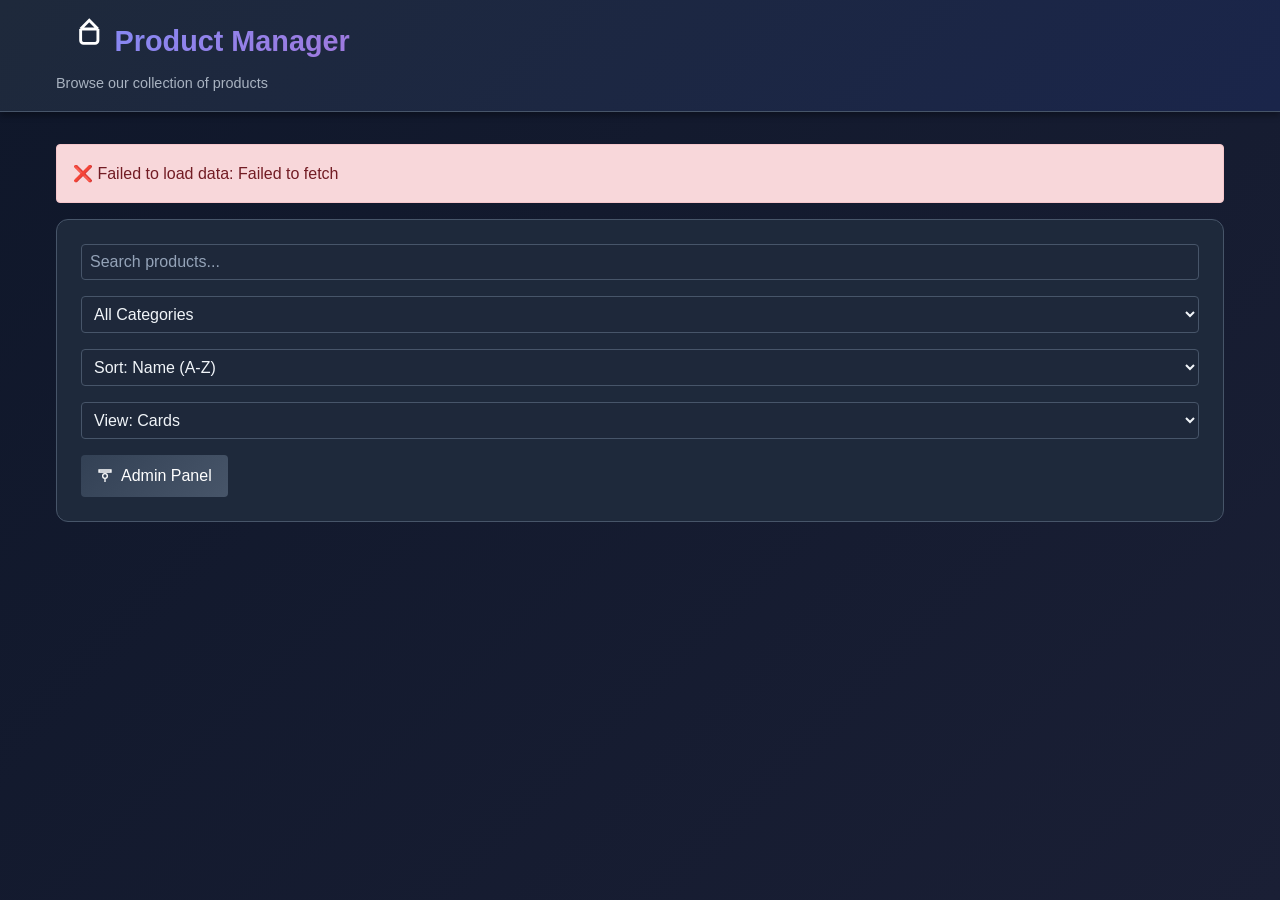
<file: index.html>
<!DOCTYPE html>
<html lang="en">
<head>
  <meta charset="UTF-8">
  <meta name="viewport" content="width=device-width, initial-scale=1.0">
  <title>Product Manager - CMS</title>
  <link rel="stylesheet" href="style.css">
</head>
<body>
  <!-- Hero Header -->
  <header>
    <div class="container">
      <h1>
        <svg class="icon" viewBox="0 0 24 24" fill="none" stroke="currentColor" stroke-width="2">
          <path d="M6 9l6-6 6 6M6 9h12M6 9v8a2 2 0 0 0 2 2h8a2 2 0 0 0 2-2V9" />
        </svg>
        Product Manager
      </h1>
      <p class="header-subtitle">Browse our collection of products</p>
    </div>
  </header>

  <div class="container">
    <!-- Error Message -->
    <div id="error-message" role="alert"></div>

    <!-- Loading State -->
    <div id="loading" class="loading-spinner">
      <div class="spinner"></div>
      <p>Loading products...</p>
    </div>

    <!-- Main Content (hidden while loading) -->
    <div id="main-content" style="display: none;">
      <!-- Controls Section -->
      <div class="section">
        <div class="top-controls">
          <!-- Search -->
          <div class="search-input-wrapper">
            <input
              type="text"
              id="search-input"
              placeholder="Search products..."
              aria-label="Search products"
            >
          </div>

          <!-- Category Filter -->
          <select id="category-filter" aria-label="Filter by category">
            <option value="all">All Categories</option>
          </select>

          <!-- Sort -->
          <select id="sort-select" aria-label="Sort by">
            <option value="name-asc">Sort: Name (A-Z)</option>
            <option value="name-desc">Sort: Name (Z-A)</option>
            <option value="price-asc">Sort: Price (Low-High)</option>
            <option value="price-desc">Sort: Price (High-Low)</option>
          </select>

          <!-- View Toggle -->
          <select id="view-toggle" aria-label="View type">
            <option value="cards">View: Cards</option>
            <option value="table">View: Table</option>
          </select>

          <!-- Admin Link -->
          <a href="admin.html" class="btn btn-secondary">
            <svg class="icon-sm" viewBox="0 0 24 24" fill="none" stroke="currentColor" stroke-width="2">
              <path d="M12 15.5c1.93 0 3.5-1.57 3.5-3.5S13.93 8.5 12 8.5s-3.5 1.57-3.5 3.5 1.57 3.5 3.5 3.5zM12 21v-6M6 3h12M3 3h18v3H3z" />
            </svg>
            Admin Panel
          </a>
        </div>
      </div>

      <!-- Items Container -->
      <div class="section">
        <div id="items-container" class="items-grid">
          <!-- Items populated dynamically -->
        </div>
      </div>
    </div>
  </div>

  <!-- Scripts -->
  <script src="github-api.js"></script>
  
  <!-- Configure default GitHub repo here (optional) -->
  <script>
    window.CMS_DEFAULT_OWNER = 'maharshimyriad';
    window.CMS_DEFAULT_REPO = 'cms';
  </script>
  
  <script src="app.js"></script>
</body>
</html>
</file>
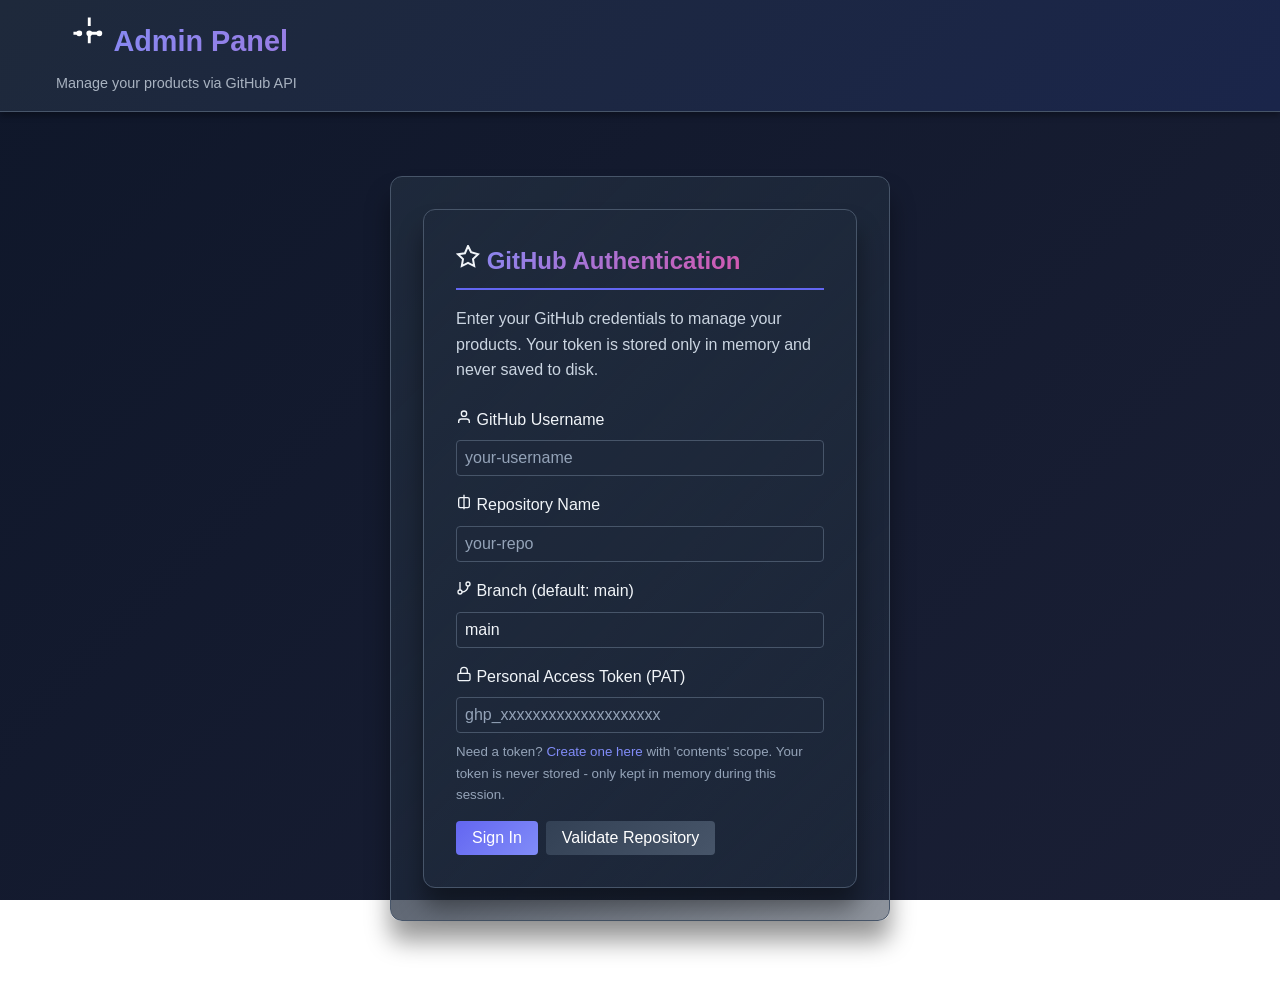
<file: admin.html>
<!DOCTYPE html>
<html lang="en">
<head>
  <meta charset="UTF-8">
  <meta name="viewport" content="width=device-width, initial-scale=1.0">
  <title>Admin Panel - Product Manager CMS</title>
  <link rel="stylesheet" href="style.css">
</head>
<body>
  <header>
    <div class="container">
      <h1>
        <svg class="icon" viewBox="0 0 24 24" fill="none" stroke="currentColor" stroke-width="2">
          <circle cx="12" cy="12" r="1"/><circle cx="19" cy="12" r="1"/><circle cx="5" cy="12" r="1"/>
          <path d="M12 1v6m0 6v6M1 12h6m6 0h6"/>
        </svg>
        Admin Panel
      </h1>
      <p class="header-subtitle">Manage your products via GitHub API</p>
    </div>
  </header>

  <div class="container">
    <!-- Status Message -->
    <div id="status-message" class="message" role="alert"></div>

    <!-- Loading Spinner -->
    <div id="loading-spinner" class="loading-spinner">
      <div class="spinner"></div>
    </div>

    <!-- Authentication Section -->
    <section id="auth-section" class="section">
      <form id="settings-form">
        <div id="auth-section" style="max-width: 500px; margin: 0 auto;">
          <h2 class="section-title">
            <svg class="icon-sm" viewBox="0 0 24 24" fill="none" stroke="currentColor" stroke-width="2">
              <path d="M12 1l3.09 6.26L22 9.27l-5 4.87 1.18 6.88L12 17.77l-6.18 3.25L7 14.14 2 9.27l6.91-1.01L12 1z"/>
            </svg>
            GitHub Authentication
          </h2>
          <p style="margin-bottom: 1.5rem; color: var(--text-secondary);">
            Enter your GitHub credentials to manage your products. Your token is stored only in memory and never saved to disk.
          </p>

          <div class="form-group">
            <label for="github-username">
              <svg class="icon-sm" viewBox="0 0 24 24" fill="none" stroke="currentColor" stroke-width="2">
                <path d="M20 21v-2a4 4 0 0 0-4-4H8a4 4 0 0 0-4 4v2"/>
                <circle cx="12" cy="7" r="4"/>
              </svg>
              GitHub Username
            </label>
            <input type="text" id="github-username" placeholder="your-username" required aria-label="GitHub username">
          </div>

          <div class="form-group">
            <label for="github-repo">
              <svg class="icon-sm" viewBox="0 0 24 24" fill="none" stroke="currentColor" stroke-width="2">
                <path d="M12 1v22M17.5 5.5c1.38 0 2.5 1.12 2.5 2.5v10c0 1.38-1.12 2.5-2.5 2.5h-11c-1.38 0-2.5-1.12-2.5-2.5V8c0-1.38 1.12-2.5 2.5-2.5h11z"/>
              </svg>
              Repository Name
            </label>
            <input type="text" id="github-repo" placeholder="your-repo" required aria-label="GitHub repository name">
          </div>

          <div class="form-group">
            <label for="github-branch">
              <svg class="icon-sm" viewBox="0 0 24 24" fill="none" stroke="currentColor" stroke-width="2">
                <line x1="6" y1="3" x2="6" y2="15"/><circle cx="18" cy="6" r="3"/><circle cx="6" cy="18" r="3"/><path d="M18 9a9 9 0 0 1-9 9"/>
              </svg>
              Branch (default: main)
            </label>
            <input type="text" id="github-branch" placeholder="main" value="main" aria-label="Git branch name">
          </div>

          <div class="form-group">
            <label for="github-token">
              <svg class="icon-sm" viewBox="0 0 24 24" fill="none" stroke="currentColor" stroke-width="2">
                <rect x="3" y="11" width="18" height="11" rx="2" ry="2"/><path d="M7 11V7a5 5 0 0 1 10 0v4"/>
              </svg>
              Personal Access Token (PAT)
            </label>
            <input type="password" id="github-token" placeholder="ghp_xxxxxxxxxxxxxxxxxxxx" required aria-label="GitHub Personal Access Token">
            <small style="color: var(--text-tertiary); margin-top: 0.5rem; display: block;">
              Need a token? <a href="https://github.com/settings/tokens" target="_blank">Create one here</a> with 'contents' scope.
              Your token is never stored - only kept in memory during this session.
            </small>
          </div>

          <div class="btn-group">
            <button type="submit" class="btn btn-primary">Sign In</button>
            <button type="button" id="validate-btn" class="btn btn-secondary">Validate Repository</button>
          </div>
        </div>
      </form>
    </section>

    <!-- Admin Panel Section -->
    <section id="admin-section" class="section">
      <!-- Admin Header -->
      <div class="admin-header">
        <div>
          <h2 class="section-title">
            <svg class="icon-sm" viewBox="0 0 24 24" fill="none" stroke="currentColor" stroke-width="2">
              <line x1="12" y1="5" x2="12" y2="19"/><line x1="5" y1="12" x2="19" y2="12"/>
            </svg>
            Product Management
          </h2>
          <div class="current-user">
            Current: <span id="current-user">-</span>
          </div>
        </div>
        <button id="logout-btn" class="btn btn-danger">
          <svg class="icon-sm" viewBox="0 0 24 24" fill="none" stroke="currentColor" stroke-width="2">
            <path d="M9 21H5a2 2 0 0 1-2-2V5a2 2 0 0 1 2-2h4m7 14l5-5m0 0l-5-5"/>
          </svg>
          Sign Out
        </button>
      </div>

      <!-- Add/Edit Item Form -->
      <div class="form-card">
        <h3>
          <svg class="icon-sm" viewBox="0 0 24 24" fill="none" stroke="currentColor" stroke-width="2">
            <line x1="12" y1="5" x2="12" y2="19"/><line x1="5" y1="12" x2="19" y2="12"/>
          </svg>
          Add/Edit Product
        </h3>
        <form id="item-form">
          <div class="form-row">
            <div class="form-group">
              <label for="item-id">Product ID:</label>
              <input type="text" id="item-id" placeholder="auto-generated" readonly>
            </div>
            <div class="form-group">
              <label for="item-name">Name: <span style="color: var(--danger-color);">*</span></label>
              <input type="text" id="item-name" placeholder="Product name" required>
            </div>
          </div>

          <div class="form-row">
            <div class="form-group">
              <label for="item-price">Price:</label>
              <input type="number" id="item-price" placeholder="29.99" step="0.01" min="0">
            </div>
            <div class="form-group">
              <label for="item-category">Category:</label>
              <input type="text" id="item-category" placeholder="Electronics">
            </div>
          </div>

          <div class="form-group">
            <label for="item-image">Image URL:</label>
            <input type="url" id="item-image" placeholder="https://example.com/image.jpg">
          </div>

          <div class="form-group">
            <label for="item-description">Description:</label>
            <textarea id="item-description" placeholder="Product description..."></textarea>
          </div>

          <div class="btn-group">
            <button type="submit" id="form-submit-btn" class="btn btn-success">
              <svg class="icon-sm" viewBox="0 0 24 24" fill="none" stroke="currentColor" stroke-width="2">
                <path d="M20 21v-2a4 4 0 0 0-4-4H8a4 4 0 0 0-4 4v2M12 3v12m-4-4l4 4 4-4"/>
              </svg>
              Add Item
            </button>
            <button type="button" id="form-reset-btn" class="btn btn-secondary">Clear</button>
          </div>
        </form>
      </div>

      <!-- Items Table -->
      <div class="section">
        <h3>
          <svg class="icon-sm" viewBox="0 0 24 24" fill="none" stroke="currentColor" stroke-width="2">
            <rect x="3" y="3" width="18" height="18" rx="2" ry="2"/><line x1="3" y1="9" x2="21" y2="9"/><line x1="9" y1="3" x2="9" y2="21"/>
          </svg>
          Products List
        </h3>

        <div style="margin-bottom: 1rem;">
          <input type="text" id="search-input" placeholder="Search items..." style="max-width: 400px;" oninput="searchItems()">
        </div>

        <div style="overflow-x: auto;">
          <table>
            <thead>
              <tr>
                <th>ID</th>
                <th>Name</th>
                <th>Price</th>
                <th>Category</th>
                <th>Description</th>
                <th>Actions</th>
              </tr>
            </thead>
            <tbody id="items-table-body">
              <tr>
                <td colspan="6" class="text-center">No items yet. Add one using the form above.</td>
              </tr>
            </tbody>
          </table>
        </div>
      </div>

      <!-- Data Management -->
      <div class="data-management">
        <h3>
          <svg class="icon-sm" viewBox="0 0 24 24" fill="none" stroke="currentColor" stroke-width="2">
            <path d="M21 15v4a2 2 0 0 1-2 2H5a2 2 0 0 1-2-2v-4"/><polyline points="7 10 12 15 17 10"/><line x1="12" y1="15" x2="12" y2="3"/>
          </svg>
          Data Management
        </h3>
        <div class="btn-group">
          <button type="button" class="btn btn-info" onclick="exportData()">
            <svg class="icon-sm" viewBox="0 0 24 24" fill="none" stroke="currentColor" stroke-width="2">
              <path d="M21 15v4a2 2 0 0 1-2 2H5a2 2 0 0 1-2-2v-4"/><polyline points="7 10 12 15 17 10"/><line x1="12" y1="15" x2="12" y2="3"/>
            </svg>
            Export Data
          </button>
          <label class="btn btn-info" style="margin-bottom: 0; cursor: pointer;">
            <svg class="icon-sm" viewBox="0 0 24 24" fill="none" stroke="currentColor" stroke-width="2">
              <path d="M21 15v4a2 2 0 0 1-2 2H5a2 2 0 0 1-2-2v-4"/><polyline points="17 8 12 3 7 8"/><line x1="12" y1="3" x2="12" y2="15"/>
            </svg>
            Import Data
            <input type="file" accept=".json" onchange="importData(event)" style="display: none;">
          </label>
        </div>
        <p style="margin-top: 1rem; color: var(--text-tertiary); font-size: 0.9rem;">
          Export to backup your data locally. Import to restore or bulk-load products.
        </p>
      </div>
    </section>
  </div>

  <script src="github-api.js"></script>
  <script src="admin.js"></script>
</body>
</html>
</file>
<file: style.css>
/**
 * CMS Styling - Modern Dark Theme
 */

* {
  margin: 0;
  padding: 0;
  box-sizing: border-box;
}

:root {
  --primary-color: #6366f1;
  --primary-light: #818cf8;
  --primary-dark: #4f46e5;
  --secondary-color: #ec4899;
  --success-color: #10b981;
  --danger-color: #ef4444;
  --warning-color: #f59e0b;
  --info-color: #3b82f6;
  
  /* Dark theme colors */
  --bg-primary: #0f172a;
  --bg-secondary: #1e293b;
  --bg-tertiary: #334155;
  --text-primary: #f1f5f9;
  --text-secondary: #cbd5e1;
  --text-tertiary: #94a3b8;
  --border-color: #475569;
  --shadow: 0 4px 6px rgba(0, 0, 0, 0.3);
  --shadow-lg: 0 20px 25px rgba(0, 0, 0, 0.4);
  --shadow-md: 0 10px 15px rgba(0, 0, 0, 0.3);
}

body {
  font-family: -apple-system, BlinkMacSystemFont, 'Segoe UI', 'Roboto', 'Oxygen', 'Ubuntu', 'Cantarell', 'Fira Sans', 'Droid Sans', 'Helvetica Neue', sans-serif;
  line-height: 1.6;
  color: var(--text-primary);
  background: linear-gradient(135deg, var(--bg-primary) 0%, #1a1f35 100%);
  background-attachment: fixed;
  min-height: 100vh;
}

a {
  color: var(--primary-light);
  text-decoration: none;
  transition: color 0.3s ease;
}

a:hover {
  color: var(--primary-color);
}

/* Header */
header {
  background: linear-gradient(135deg, var(--bg-secondary) 0%, #1a254a 100%);
  border-bottom: 1px solid var(--border-color);
  padding: 1.5rem 0;
  margin-bottom: 2rem;
  box-shadow: var(--shadow);
  backdrop-filter: blur(10px);
}

header h1 {
  max-width: 1200px;
  margin: 0 auto;
  padding: 0 1rem;
  font-size: 1.8rem;
  background: linear-gradient(135deg, var(--primary-light), var(--secondary-color));
  -webkit-background-clip: text;
  -webkit-text-fill-color: transparent;
  background-clip: text;
}

.header-subtitle {
  font-size: 0.9rem;
  opacity: 0.7;
  margin-top: 0.5rem;
  color: var(--text-secondary);
}

/* Container */
.container {
  max-width: 1200px;
  margin: 0 auto;
  padding: 0 1rem;
}

/* Sections */
.section {
  margin-bottom: 2rem;
}

.section-title {
  font-size: 1.5rem;
  margin-bottom: 1rem;
  padding-bottom: 0.5rem;
  border-bottom: 2px solid var(--primary-color);
  color: var(--text-primary);
}

/* Messages */
.message {
  padding: 1rem;
  margin-bottom: 1rem;
  border-radius: 8px;
  display: none;
  backdrop-filter: blur(10px);
  border: 1px solid;
}

.message-success {
  background-color: rgba(16, 185, 129, 0.1);
  color: #10b981;
  border-color: rgba(16, 185, 129, 0.3);
}

.message-error {
  background-color: rgba(239, 68, 68, 0.1);
  color: #ff6b6b;
  border-color: rgba(239, 68, 68, 0.3);
}

.message-info {
  background-color: rgba(59, 130, 246, 0.1);
  color: #60a5fa;
  border-color: rgba(59, 130, 246, 0.3);
}

.message-warning {
  background-color: rgba(245, 158, 11, 0.1);
  color: #fbbf24;
  border-color: rgba(245, 158, 11, 0.3);
}

/* Forms */
.form-group {
  margin-bottom: 1.5rem;
}

label {
  display: block;
  margin-bottom: 0.5rem;
  font-weight: 500;
  color: var(--text-primary);
}

input,
textarea,
select {
  width: 100%;
  padding: 0.75rem;
  border: 1px solid var(--border-color);
  border-radius: 8px;
  font-family: inherit;
  font-size: 1rem;
  background-color: rgba(30, 41, 59, 0.5);
  color: var(--text-primary);
  transition: all 0.3s ease;
}

input::placeholder,
textarea::placeholder {
  color: var(--text-tertiary);
}

input:focus,
textarea:focus,
select:focus {
  outline: none;
  border-color: var(--primary-color);
  background-color: rgba(30, 41, 59, 0.8);
  box-shadow: 0 0 0 3px rgba(99, 102, 241, 0.1);
}

textarea {
  resize: vertical;
  min-height: 100px;
}

.form-row {
  display: grid;
  grid-template-columns: repeat(auto-fit, minmax(200px, 1fr));
  gap: 1rem;
}

/* Buttons */
.btn {
  padding: 0.75rem 1.5rem;
  border: none;
  border-radius: 8px;
  font-size: 1rem;
  cursor: pointer;
  transition: all 0.3s ease;
  font-weight: 600;
  display: inline-flex;
  align-items: center;
  gap: 0.5rem;
  white-space: nowrap;
}

.btn:hover {
  transform: translateY(-2px);
  box-shadow: var(--shadow-md);
}

.btn:active {
  transform: translateY(0);
}

.btn-primary {
  background: linear-gradient(135deg, var(--primary-color), var(--primary-light));
  color: white;
}

.btn-primary:hover {
  background: linear-gradient(135deg, var(--primary-dark), var(--primary-color));
}

.btn-secondary {
  background: linear-gradient(135deg, var(--bg-tertiary), var(--border-color));
  color: var(--text-primary);
  border: 1px solid var(--border-color);
}

.btn-secondary:hover {
  background: linear-gradient(135deg, var(--border-color), var(--bg-tertiary));
}

.btn-success {
  background-color: var(--success-color);
  color: white;
}

.btn-success:hover {
  background-color: #059669;
}

.btn-danger {
  background-color: var(--danger-color);
  color: white;
}

.btn-danger:hover {
  background-color: #dc2626;
}

.btn-info {
  background-color: var(--info-color);
  color: white;
}

.btn-info:hover {
  background-color: #2563eb;
}

.btn-sm {
  padding: 0.5rem 1rem;
  font-size: 0.875rem;
}

.btn-group {
  display: flex;
  gap: 0.5rem;
  flex-wrap: wrap;
}

/* Loading Spinner */
.loading-spinner {
  display: none;
  text-align: center;
  padding: 3rem 1rem;
}

.spinner {
  border: 4px solid rgba(99, 102, 241, 0.1);
  border-top: 4px solid var(--primary-color);
  border-radius: 50%;
  width: 50px;
  height: 50px;
  animation: spin 1s linear infinite;
  margin: 0 auto 1rem;
}

@keyframes spin {
  0% { transform: rotate(0deg); }
  100% { transform: rotate(360deg); }
}

/* Tables */
table {
  width: 100%;
  border-collapse: collapse;
  margin-bottom: 1rem;
  background-color: var(--bg-secondary);
  border-radius: 8px;
  overflow: hidden;
  box-shadow: var(--shadow);
}

th {
  background: linear-gradient(135deg, var(--primary-color), var(--primary-light));
  padding: 1rem;
  text-align: left;
  font-weight: 600;
  color: white;
}

td {
  padding: 1rem;
  border-bottom: 1px solid var(--border-color);
  color: var(--text-secondary);
}

tr:hover {
  background-color: rgba(99, 102, 241, 0.05);
}

.text-center {
  text-align: center;
}

/* Items Grid / Cards */
.items-grid {
  display: grid;
  grid-template-columns: repeat(auto-fill, minmax(300px, 1fr));
  gap: 2rem;
  margin-bottom: 2rem;
}

.item-card {
  background: linear-gradient(135deg, var(--bg-secondary), rgba(30, 41, 59, 0.5));
  border: 1px solid var(--border-color);
  border-radius: 12px;
  overflow: hidden;
  box-shadow: var(--shadow);
  transition: all 0.3s ease;
  display: flex;
  flex-direction: column;
}

.item-card:hover {
  transform: translateY(-8px);
  box-shadow: var(--shadow-lg);
  border-color: var(--primary-color);
}

.item-image {
  width: 100%;
  height: 220px;
  background: linear-gradient(135deg, var(--bg-tertiary), var(--bg-secondary));
  overflow: hidden;
  display: flex;
  align-items: center;
  justify-content: center;
  position: relative;
}

.item-image img {
  width: 100%;
  height: 100%;
  object-fit: cover;
}

.item-image-placeholder {
  color: var(--text-tertiary);
  font-size: 0.9rem;
}

.item-content {
  padding: 1.5rem;
  display: flex;
  flex-direction: column;
  flex-grow: 1;
}

.item-name {
  font-size: 1.3rem;
  margin-bottom: 0.5rem;
  color: var(--text-primary);
  font-weight: 600;
}

.item-category {
  font-size: 0.85rem;
  color: var(--primary-light);
  margin-bottom: 0.5rem;
  text-transform: uppercase;
  letter-spacing: 0.5px;
}

.item-description {
  font-size: 0.9rem;
  color: var(--text-secondary);
  margin-bottom: 1rem;
  flex-grow: 1;
}

.item-footer {
  display: flex;
  justify-content: space-between;
  align-items: center;
  padding-top: 1rem;
  border-top: 1px solid var(--border-color);
}

.item-price {
  font-size: 1.5rem;
  font-weight: bold;
  background: linear-gradient(135deg, var(--primary-light), var(--secondary-color));
  -webkit-background-clip: text;
  -webkit-text-fill-color: transparent;
  background-clip: text;
}

/* Tables View */
.items-table {
  width: 100%;
  border-collapse: collapse;
  box-shadow: var(--shadow);
}

.items-table th {
  background: linear-gradient(135deg, var(--primary-color), var(--primary-light));
  color: white;
}

.items-table td {
  padding: 1rem;
}

/* Empty State */
.empty-state {
  text-align: center;
  padding: 3rem 1rem;
  color: var(--text-tertiary);
  font-size: 1.1rem;
}

/* Admin Panel */
#admin-section {
  display: none;
}

.admin-header {
  display: flex;
  justify-content: space-between;
  align-items: center;
  margin-bottom: 2rem;
  flex-wrap: wrap;
  gap: 1rem;
}

.current-user {
  font-size: 0.9rem;
  color: var(--text-secondary);
  padding: 0.75rem 1.5rem;
  background-color: var(--bg-secondary);
  border-radius: 8px;
  border: 1px solid var(--border-color);
}

/* Search and Filter */
.search-filter-bar {
  display: flex;
  gap: 1rem;
  margin-bottom: 2rem;
  flex-wrap: wrap;
  align-items: center;
}

.search-filter-bar input,
.search-filter-bar select {
  margin-bottom: 0;
}

.search-input-wrapper {
  flex-grow: 1;
  min-width: 200px;
}

/* Top Controls */
.top-controls {
  display: flex;
  gap: 1rem;
  margin-bottom: 2rem;
  flex-wrap: wrap;
  align-items: center;
  background-color: var(--bg-secondary);
  padding: 1.5rem;
  border-radius: 12px;
  border: 1px solid var(--border-color);
}

/* Responsive */
@media (max-width: 768px) {
  header h1 {
    font-size: 1.4rem;
  }

  .section-title {
    font-size: 1.2rem;
  }

  .items-grid {
    grid-template-columns: 1fr;
  }

  .form-row {
    grid-template-columns: 1fr;
  }

  .admin-header {
    flex-direction: column;
    align-items: flex-start;
  }

  .search-filter-bar {
    flex-direction: column;
  }

  .search-input-wrapper {
    width: 100%;
  }

  table {
    font-size: 0.9rem;
  }

  th,
  td {
    padding: 0.75rem;
  }

  .btn-sm {
    padding: 0.4rem 0.8rem;
    font-size: 0.75rem;
  }

  .btn-group {
    flex-direction: column;
    gap: 0.5rem;
  }

  .top-controls {
    flex-direction: column;
    align-items: stretch;
  }

  .search-input-wrapper,
  .search-filter-bar select {
    width: 100%;
  }
}

@media (max-width: 480px) {
  .container {
    padding: 0 0.5rem;
  }

  header h1 {
    font-size: 1.2rem;
  }

  input,
  textarea,
  select,
  .btn {
    font-size: 16px;
  }

  .items-grid {
    grid-template-columns: 1fr;
    gap: 1rem;
  }

  .btn {
    width: 100%;
    justify-content: center;
  }
}

/* Auth Section */
#auth-section {
  max-width: 500px;
  margin: 4rem auto;
  padding: 2rem;
  background: linear-gradient(135deg, var(--bg-secondary), rgba(30, 41, 59, 0.5));
  border: 1px solid var(--border-color);
  border-radius: 12px;
  box-shadow: var(--shadow-lg);
}

#auth-section h2 {
  background: linear-gradient(135deg, var(--primary-light), var(--secondary-color));
  -webkit-background-clip: text;
  -webkit-text-fill-color: transparent;
  background-clip: text;
}

#auth-section p {
  color: var(--text-secondary);
}

/* Data management section */
.data-management {
  margin-top: 2rem;
  padding: 1.5rem;
  background-color: var(--bg-secondary);
  border-radius: 12px;
  border: 1px solid var(--border-color);
}

.form-card {
  background: linear-gradient(135deg, var(--bg-secondary), rgba(30, 41, 59, 0.5));
  border: 1px solid var(--border-color);
  border-radius: 12px;
  padding: 1.5rem;
  margin-bottom: 2rem;
}

.form-card h3 {
  color: var(--text-primary);
  margin-bottom: 1rem;
}

/* SVG utilities */
.icon {
  width: 1.2em;
  height: 1.2em;
  display: inline-flex;
  align-items: center;
  justify-content: center;
}

.icon-sm {
  width: 1em;
  height: 1em;
}

.icon-lg {
  width: 1.5em;
  height: 1.5em;
}


/* Header */
header {
  background-color: var(--dark-color);
  color: white;
  padding: 1rem 0;
  margin-bottom: 2rem;
  box-shadow: var(--shadow);
}

header h1 {
  max-width: 1200px;
  margin: 0 auto;
  padding: 0 1rem;
  font-size: 1.8rem;
}

.header-subtitle {
  font-size: 0.9rem;
  opacity: 0.8;
  margin-top: 0.5rem;
}

/* Container */
.container {
  max-width: 1200px;
  margin: 0 auto;
  padding: 0 1rem;
}

/* Sections */
.section {
  margin-bottom: 2rem;
}

.section-title {
  font-size: 1.5rem;
  margin-bottom: 1rem;
  padding-bottom: 0.5rem;
  border-bottom: 2px solid var(--primary-color);
}

/* Messages */
.message {
  padding: 1rem;
  margin-bottom: 1rem;
  border-radius: 4px;
  display: none;
}

.message-success {
  background-color: #d4edda;
  color: #155724;
  border: 1px solid #c3e6cb;
}

.message-error {
  background-color: #f8d7da;
  color: #721c24;
  border: 1px solid #f5c6cb;
}

.message-info {
  background-color: #d1ecf1;
  color: #0c5460;
  border: 1px solid #bee5eb;
}

.message-warning {
  background-color: #fff3cd;
  color: #856404;
  border: 1px solid #ffeeba;
}

/* Forms */
.form-group {
  margin-bottom: 1rem;
}

label {
  display: block;
  margin-bottom: 0.5rem;
  font-weight: 500;
}

input,
textarea,
select {
  width: 100%;
  padding: 0.5rem;
  border: 1px solid var(--border-color);
  border-radius: 4px;
  font-family: inherit;
  font-size: 1rem;
}

input:focus,
textarea:focus,
select:focus {
  outline: none;
  border-color: var(--primary-color);
  box-shadow: 0 0 0 3px rgba(3, 102, 214, 0.1);
}

textarea {
  resize: vertical;
  min-height: 100px;
}

.form-row {
  display: grid;
  grid-template-columns: repeat(auto-fit, minmax(200px, 1fr));
  gap: 1rem;
}

/* Buttons */
.btn {
  padding: 0.5rem 1rem;
  border: none;
  border-radius: 4px;
  font-size: 1rem;
  cursor: pointer;
  transition: all 0.3s ease;
  font-weight: 500;
}

.btn:hover {
  transform: translateY(-2px);
  box-shadow: var(--shadow-lg);
}

.btn-primary {
  background-color: var(--primary-color);
  color: white;
}

.btn-primary:hover {
  background-color: #0256bf;
}

.btn-secondary {
  background-color: var(--secondary-color);
  color: white;
}

.btn-secondary:hover {
  background-color: #5a32a3;
}

.btn-success {
  background-color: var(--success-color);
  color: white;
}

.btn-success:hover {
  background-color: #218838;
}

.btn-danger {
  background-color: var(--danger-color);
  color: white;
}

.btn-danger:hover {
  background-color: #c82333;
}

.btn-info {
  background-color: var(--info-color);
  color: white;
}

.btn-info:hover {
  background-color: #138496;
}

.btn-sm {
  padding: 0.25rem 0.5rem;
  font-size: 0.875rem;
}

.btn-edit {
  background-color: var(--info-color);
  color: white;
  margin-right: 0.5rem;
}

.btn-edit:hover {
  background-color: #138496;
}

.btn-delete {
  background-color: var(--danger-color);
  color: white;
}

.btn-delete:hover {
  background-color: #c82333;
}

.btn-group {
  display: flex;
  gap: 0.5rem;
  flex-wrap: wrap;
}

/* Loading Spinner */
.loading-spinner {
  display: none;
  text-align: center;
  padding: 2rem;
}

.spinner {
  border: 4px solid var(--light-color);
  border-top: 4px solid var(--primary-color);
  border-radius: 50%;
  width: 40px;
  height: 40px;
  animation: spin 1s linear infinite;
  margin: 0 auto;
}

@keyframes spin {
  0% {
    transform: rotate(0deg);
  }
  100% {
    transform: rotate(360deg);
  }
}

/* Tables */
table {
  width: 100%;
  border-collapse: collapse;
  margin-bottom: 1rem;
}

th {
  background-color: var(--light-color);
  padding: 0.75rem;
  text-align: left;
  font-weight: 600;
  border-bottom: 2px solid var(--border-color);
}

td {
  padding: 0.75rem;
  border-bottom: 1px solid var(--border-color);
}

tr:hover {
  background-color: var(--light-color);
}

.text-center {
  text-align: center;
}

/* Items Grid / Cards */
.items-grid {
  display: grid;
  grid-template-columns: repeat(auto-fill, minmax(280px, 1fr));
  gap: 2rem;
  margin-bottom: 2rem;
}

.item-card {
  border: 1px solid var(--border-color);
  border-radius: 8px;
  overflow: hidden;
  box-shadow: var(--shadow);
  transition: transform 0.3s ease, box-shadow 0.3s ease;
  display: flex;
  flex-direction: column;
}

.item-card:hover {
  transform: translateY(-4px);
  box-shadow: var(--shadow-lg);
}

.item-image {
  width: 100%;
  height: 200px;
  background-color: var(--light-color);
  overflow: hidden;
  display: flex;
  align-items: center;
  justify-content: center;
}

.item-image img {
  width: 100%;
  height: 100%;
  object-fit: cover;
}

.item-image-placeholder {
  color: #999;
  font-size: 0.9rem;
}

.item-content {
  padding: 1.5rem;
  display: flex;
  flex-direction: column;
  flex-grow: 1;
}

.item-name {
  font-size: 1.2rem;
  margin-bottom: 0.5rem;
}

.item-category {
  font-size: 0.85rem;
  color: #666;
  margin-bottom: 0.5rem;
}

.item-description {
  font-size: 0.9rem;
  color: #666;
  margin-bottom: 1rem;
  flex-grow: 1;
}

.item-footer {
  display: flex;
  justify-content: space-between;
  align-items: center;
  padding-top: 1rem;
  border-top: 1px solid var(--border-color);
}

.item-price {
  font-size: 1.3rem;
  font-weight: bold;
  color: var(--primary-color);
}

/* Tables View */
.items-table {
  width: 100%;
  border-collapse: collapse;
  box-shadow: var(--shadow);
}

.items-table th {
  background-color: var(--primary-color);
  color: white;
}

.items-table td {
  padding: 1rem;
}

/* Empty State */
.empty-state {
  text-align: center;
  padding: 3rem 1rem;
  color: #999;
  font-size: 1.1rem;
}

/* Admin Panel */
#admin-section {
  display: none;
}

.admin-header {
  display: flex;
  justify-content: space-between;
  align-items: center;
  margin-bottom: 2rem;
  flex-wrap: wrap;
  gap: 1rem;
}

.current-user {
  font-size: 0.9rem;
  color: #666;
  padding: 0.5rem 1rem;
  background-color: var(--light-color);
  border-radius: 4px;
}

/* Search and Filter */
.search-filter-bar {
  display: flex;
  gap: 1rem;
  margin-bottom: 2rem;
  flex-wrap: wrap;
  align-items: center;
}

.search-filter-bar input,
.search-filter-bar select {
  margin-bottom: 0;
}

.search-input-wrapper {
  flex-grow: 1;
  min-width: 200px;
}

/* Tabs */
.tabs {
  display: flex;
  gap: 0;
  margin-bottom: 2rem;
  border-bottom: 2px solid var(--border-color);
}

.tab-button {
  padding: 0.75rem 1.5rem;
  border: none;
  background: none;
  cursor: pointer;
  font-size: 1rem;
  border-bottom: 3px solid transparent;
  margin-bottom: -2px;
  transition: all 0.3s ease;
}

.tab-button.active {
  border-bottom-color: var(--primary-color);
  color: var(--primary-color);
  font-weight: 600;
}

.tab-button:hover {
  color: var(--primary-color);
}

/* Errors */
#error-message {
  background-color: #f8d7da;
  color: #721c24;
  padding: 1rem;
  border-radius: 4px;
  margin-bottom: 1rem;
  border: 1px solid #f5c6cb;
  display: none;
}

/* Site Header */
.site-header {
  background: linear-gradient(135deg, var(--primary-color) 0%, var(--secondary-color) 100%);
  color: white;
  padding: 3rem 0;
  margin-bottom: 2rem;
  text-align: center;
}

.site-header h1 {
  font-size: 2rem;
  margin-bottom: 0.5rem;
}

.site-header p {
  font-size: 1.1rem;
  opacity: 0.9;
}

/* Top Controls */
.top-controls {
  display: flex;
  gap: 1rem;
  margin-bottom: 2rem;
  flex-wrap: wrap;
  align-items: center;
}

/* Responsive */
@media (max-width: 768px) {
  header h1 {
    font-size: 1.4rem;
  }

  .section-title {
    font-size: 1.2rem;
  }

  .items-grid {
    grid-template-columns: 1fr;
  }

  .form-row {
    grid-template-columns: 1fr;
  }

  .admin-header {
    flex-direction: column;
    align-items: flex-start;
  }

  .search-filter-bar {
    flex-direction: column;
  }

  .search-input-wrapper {
    width: 100%;
  }

  table {
    font-size: 0.9rem;
  }

  th,
  td {
    padding: 0.5rem;
  }

  .btn-sm {
    padding: 0.2rem 0.4rem;
    font-size: 0.8rem;
  }

  .btn-group {
    flex-direction: column;
  }
}

@media (max-width: 480px) {
  .container {
    padding: 0 0.5rem;
  }

  header h1 {
    font-size: 1.2rem;
  }

  .site-header h1 {
    font-size: 1.5rem;
  }

  input,
  textarea,
  select,
  .btn {
    font-size: 16px; /* Prevents zoom on iOS */
  }
}
</file>
